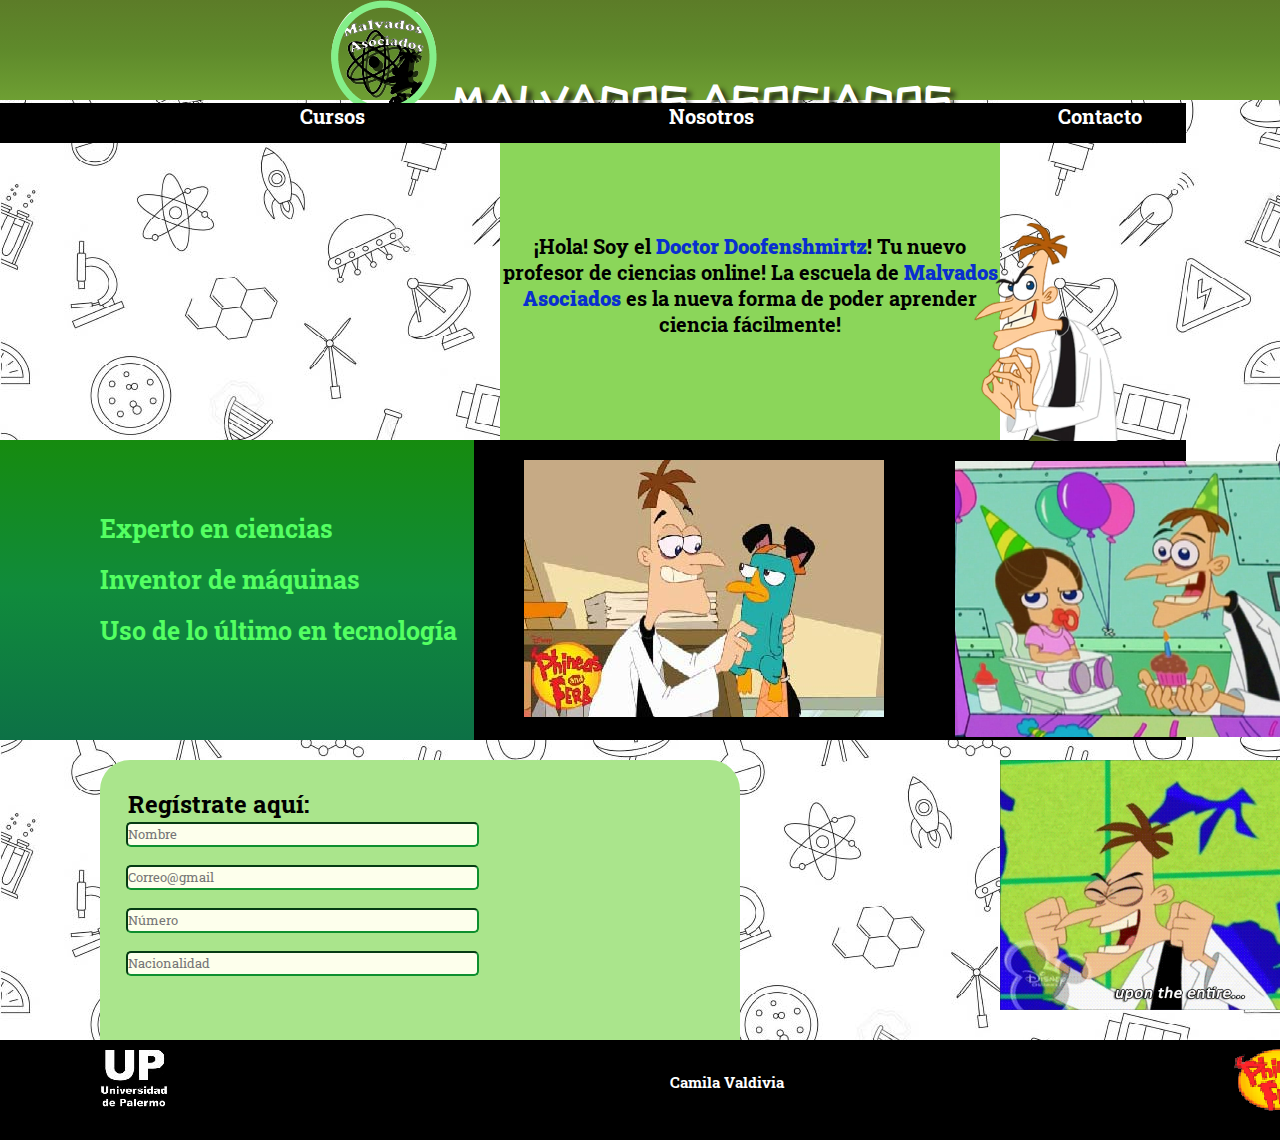
<file: index.html>
<!DOCTYPE html>
<html>
<head>
	<meta charset="utf-8">
	<meta name="viewport" content="width=device-width, initial-scale=1">
	<link rel="stylesheet" type="text/css" href="estilos.css">
	<title>Doof School</title>
</head>
<body class="grid-container">

	<header class="header">
			<a href="index.html"><img src="logo.png">
		<b>MALVADOS ASOCIADOS</a>	
	</header>
	<nav class="navbar">
		<ul>
			<li>
				<a href="Cursos.html">Cursos</a>
			</li>
			<li>
				<a href="nosotros.html">Nosotros</a>
			</li>
			<li>
				<a href="contacto.html">Contacto</a>
			</li>
		</ul>
	</nav>

	<div class="contenido">
		<div class="foto">
			<img src="doofpng.png">
		</div>
		<div class="hola">
			<p>¡Hola! Soy el <b class="color">Doctor Doofenshmirtz</b>! Tu nuevo profesor de ciencias online! La escuela de <b class="color">Malvados Asociados</b> es la nueva forma de poder aprender ciencia fácilmente!</p>
		</div>

		
	
	
	<div id="info">
		<ul>
			<br>
			<br>
			<br>
			<br>
			<li>Experto en ciencias</li> 
			<br>
			<br>
			<li>Inventor de máquinas</li>
			<br>
			<br>
			<li>Uso de lo último en tecnología</li>
			<br>
		</ul>
	</div>
	<div id="imagenes">
		<div class="imagen">
			<img src="doof1.jpg">
		</div>
		<div class="imagen2">
			<img src="doof2.png">
		</div>
	</div>
	

	<div class="registro">
		<form action="camiliita145@gmail.com" method="post" autocomplete="on">
			<div class="titulo">
				<h2>Regístrate aquí:</h2>
			</div>

			<input type="text" name="nombre" required placeholder="Nombre" class="cajas">
			<br>
			<br>

			<input type="text" name="correo" required placeholder="Correo@gmail" class="cajas">
			<br>
			<br>
			
			<input type="text" name="numero" required placeholder="Número" class="cajas">
			<br>
			<br>

			<input type="text" name="pais" required placeholder="Nacionalidad" class="cajas">
			<br>
			
		</form>
		<div class="gif">
			<img src="doofGIF.gif" width="360" height="250">
		</div>


	</div>

	<footer class="footer">
		<div class="logoUP">
			<a href="https://www.palermo.edu"><img src="logoUP.jpg"></a>
		</div>

		<div class="nombre">
			<a href="#">Camila Valdivia</a>
		</div>

		<div class="serie">
			<a href="https://www.disneyplus.com/es-419/series/phineas-and-ferb/1Vl0AKTYhC6U"><img src="logoPF.png"></a>
		</div>
	</footer>
	</div>

</body>
</html>
</file>
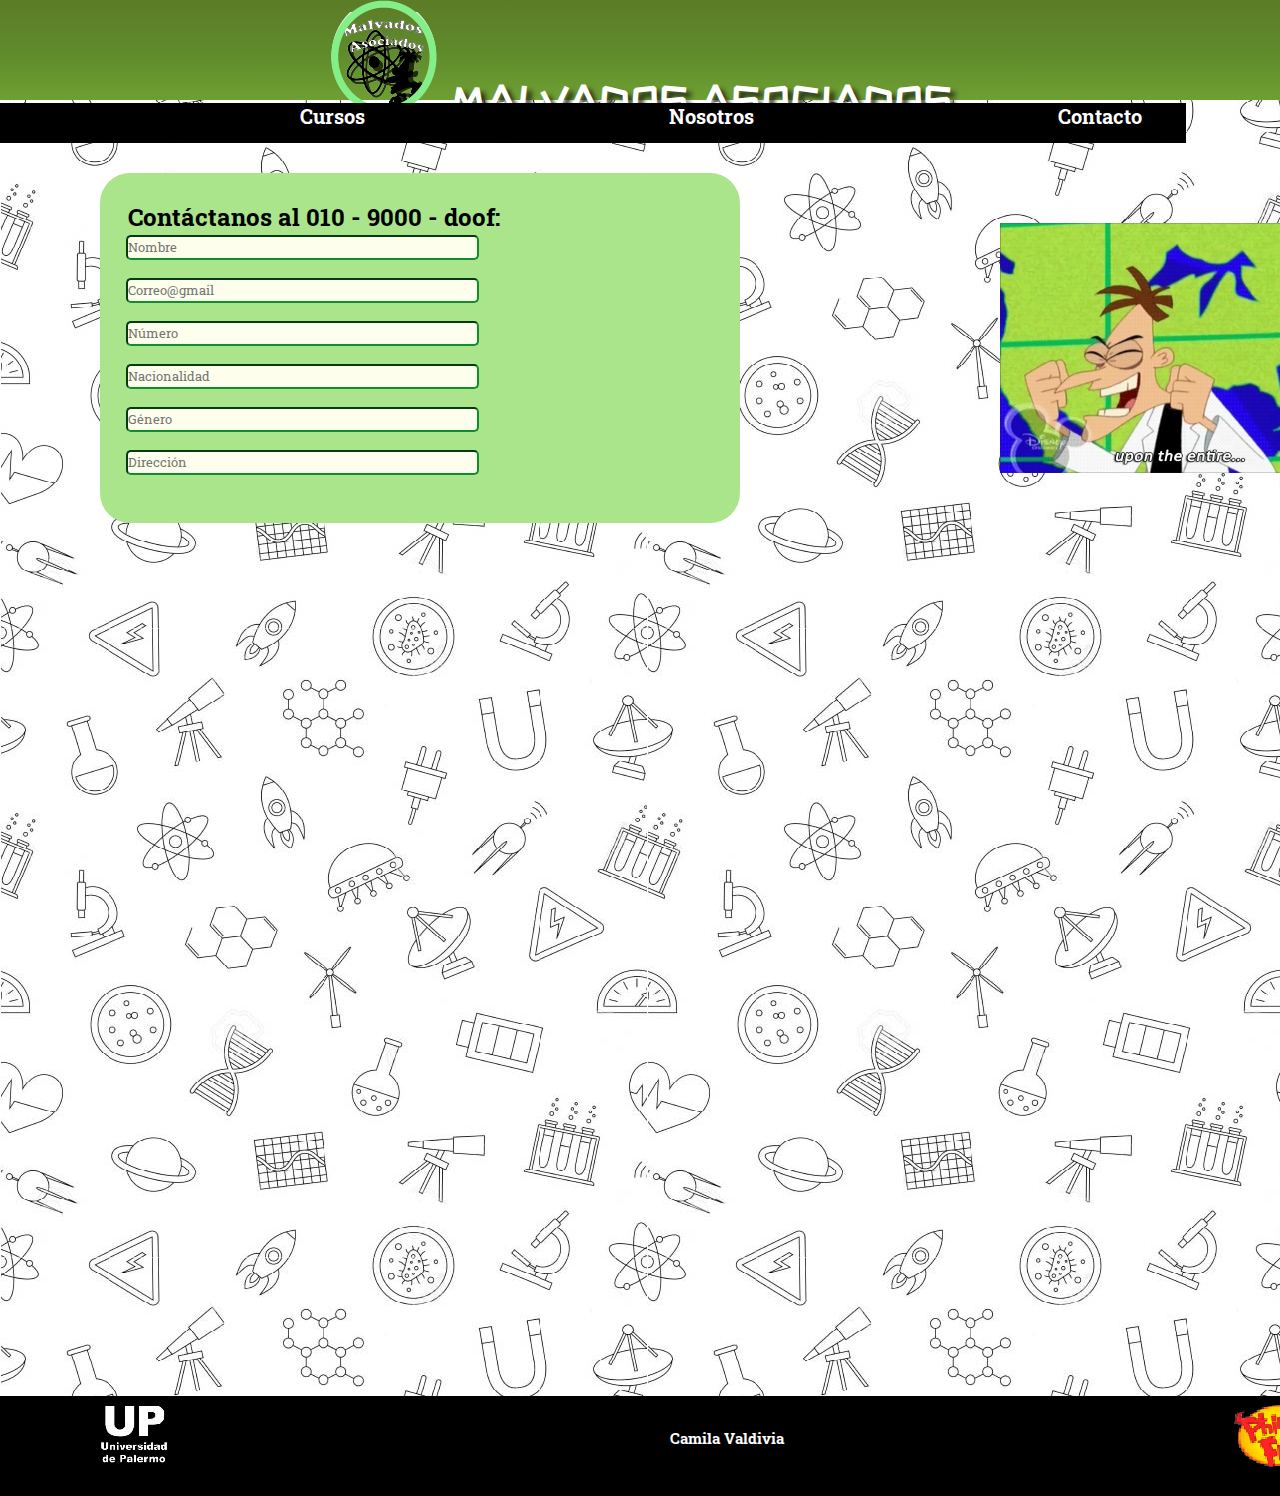
<file: contacto.html>
<!DOCTYPE html>
<html>
<head>
	<meta charset="utf-8">
	<meta name="viewport" content="width=device-width, initial-scale=1">
	<title>Contáctanos!</title>
	<link rel="stylesheet" type="text/css" href="estilos.css">
</head>
<body class="grid-container">
	<header class="header">
			<a href="index.html"><img src="logo.png">
		<b>MALVADOS ASOCIADOS</a>	
	</header>
	<nav class="navbar">
		<ul>
			<li>
				<a href="Cursos.html">Cursos</a>
			</li>
			<li>
				<a href="nosotros.html">Nosotros</a>
			</li>
			<li>
				<a href="contacto.html">Contacto</a>
			</li>
		</ul>
	</nav>

		<div class="registro2">
		<form action="camiliita145@gmail.com" method="post" autocomplete="on">
			<div class="titulo">
				<h2>Contáctanos al
				010 - 9000 - doof:</h2>
			</div>

			<input type="text" name="nombre" required placeholder="Nombre" class="cajas">
			<br>
			<br>

			<input type="text" name="correo" required placeholder="Correo@gmail" class="cajas">
			<br>
			<br>
			
			<input type="text" name="numero" required placeholder="Número" class="cajas">
			<br>
			<br>

			<input type="text" name="pais" required placeholder="Nacionalidad" class="cajas">
			<br>
			<br>
			<input type="text" name="genero" required placeholder="Género" class="cajas">
			<br>
			<br>
			<input type="text" name="Dirección" required placeholder="Dirección" class="cajas">
			<br>
			
		</form>
		<div class="gif2">
			<img src="doofGIF.gif" width="360" height="250">
		</div>

	<div class="videofinal"><iframe width="760" height="515" src="https://www.youtube.com/embed/JM0fq1-_5I0?start=75" title="YouTube video player" frameborder="0" allow="accelerometer; autoplay; clipboard-write; encrypted-media; gyroscope; picture-in-picture" allowfullscreen></iframe></div>


	<footer class="footer">
		<div class="logoUP">
			<a href="https://www.palermo.edu"><img src="logoUP.jpg"></a>
		</div>

		<div class="nombre">
			<a href="#">Camila Valdivia</a>
		</div>

		<div class="serie">
			<a href="https://www.disneyplus.com/es-419/series/phineas-and-ferb/1Vl0AKTYhC6U"><img src="logoPF.png"></a>
		</div>
	</footer>
</body>
</html>
</file>
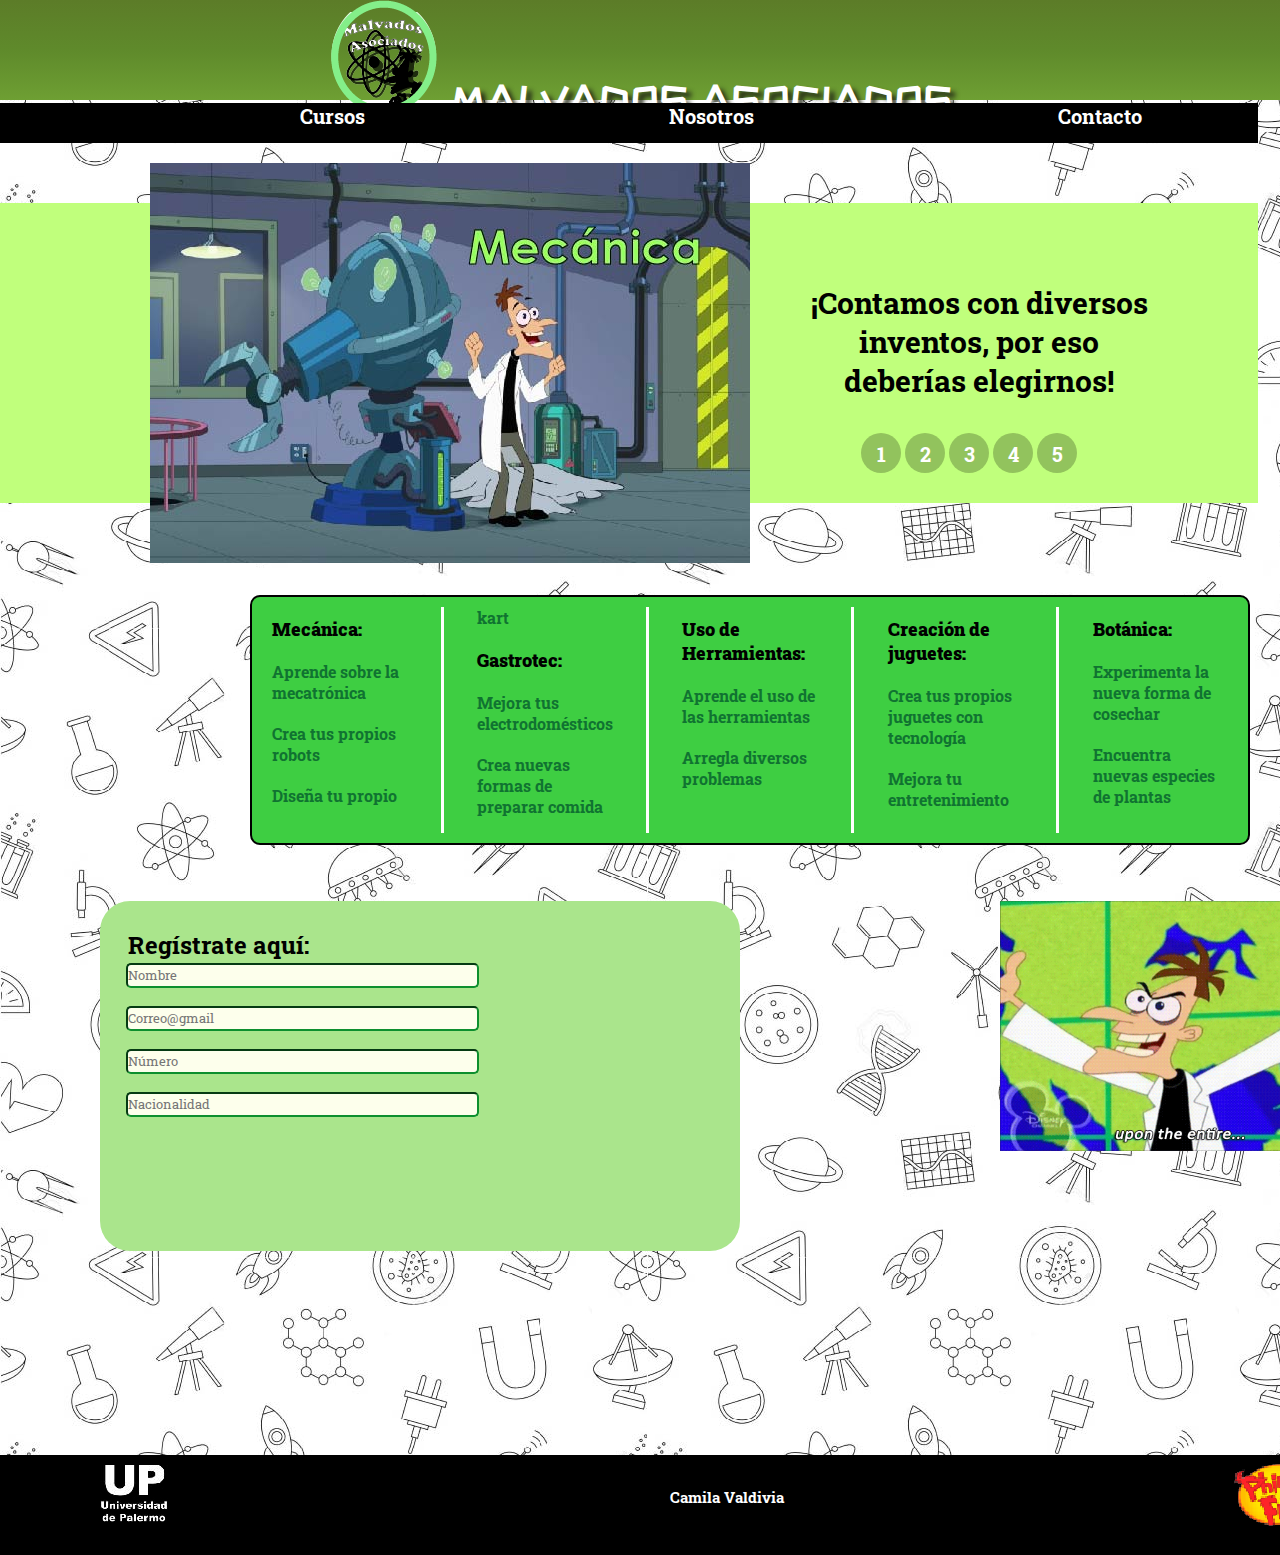
<file: Cursos.html>
<!DOCTYPE html>
<html>
<head>
	<meta charset="utf-8">
	<meta name="viewport" content="width=device-width, initial-scale=1">
	<link rel="stylesheet" type="text/css" href="estilos.css">
				
	<title>Cursos Doof</title>
</head>
<body>
<body class="grid-container">

	<header class="header">
			<a href="index.html"><img src="logo.png">
		<b>MALVADOS ASOCIADOS</a>	
	</header>
	<nav class="navbar">
		<ul>
			<li>
				<a href="Cursos.html">Cursos</a>
			</li>
			<li>
				<a href="nosotros.html">Nosotros</a>
			</li>
			<li>
				<a href="contacto.html">Contacto</a>
			</li>
		</ul>
	</nav>

	
	<div class="container">
		<ul class="slider">
			<li id="slide1">
				<img src="slide1.jpg">
			</li>
			<li id="slide2">
				<img src="slide2.png">
			</li>
			<li id="slide3">
				<img src="slide3.png">
			</li>
			<li id="slide4">
				<img src="slide4.png">
			</li>
			<li id="slide5">
				<img src="slide5.png">
			</li>
		</ul>
	<ul class="menu">
			<li>
				<a href="#slide1">1</a>
			</li>
			<li>
				<a href="#slide2">2</a>
			</li>
			<li>
				<a href="#slide3">3</a>
			</li>
			<li>
				<a href="#slide4">4</a>
			</li>
			<li>
				<a href="#slide5">5</a>
			</li>
		</ul>
		
	</div>

	<div class="texto">
		<p>¡Contamos con diversos<br>
		inventos, por eso<br> 
		deberías elegirnos!</p>
	</div>
	<br>
	<br>
	<br>
	<br>
	<div class="cursos">
		<h2><b>Mecánica:</b></h2>
		<p>Aprende sobre la mecatrónica</p>
		<p>Crea tus propios robots</p>
		<p>Diseña tu propio kart</p>
		<h2><b>Gastrotec:</b></h2>
		<p>Mejora tus electrodomésticos</p>
		<p>Crea nuevas formas de preparar comida</p>
		<h2><b>Uso de Herramientas:</b></h2>
		<p>Aprende el uso de las herramientas</p>
		<p>Arregla diversos problemas</p>
		<h2><b>Creación de juguetes:</b></h2>
		<p>Crea tus propios juguetes con tecnología</p>
		<p>Mejora tu entretenimiento</p>
		<h2><b>Botánica:</b></h2>
		<p>Experimenta la nueva forma de cosechar</p>
		<p>Encuentra nuevas especies de plantas</p>
	</div>
	<br>
	<br>
		<div class="registro">
		<form action="camiliita145@gmail.com" method="post" autocomplete="on">
			<div class="titulo">
				<h2>Regístrate aquí:</h2>
			</div>

			<input type="text" name="nombre" required placeholder="Nombre" class="cajas">
			<br>
			<br>

			<input type="text" name="correo" required placeholder="Correo@gmail" class="cajas">
			<br>
			<br>
			
			<input type="text" name="numero" required placeholder="Número" class="cajas">
			<br>
			<br>

			<input type="text" name="pais" required placeholder="Nacionalidad" class="cajas">
			<br>
			
		</form>
		<div class="gif">
			<img src="doofGIF.gif" width="360" height="250">
		</div>

	<footer class="footer">
		<div class="logoUP">
			<a href="https://www.palermo.edu"><img src="logoUP.jpg"></a>
		</div>

		<div class="nombre">
			<a href="#">Camila Valdivia</a>
		</div>

		<div class="serie">
			<a href="https://www.disneyplus.com/es-419/series/phineas-and-ferb/1Vl0AKTYhC6U"><img src="logoPF.png"></a>
		</div>
	</footer>

</body>
</html>
</file>
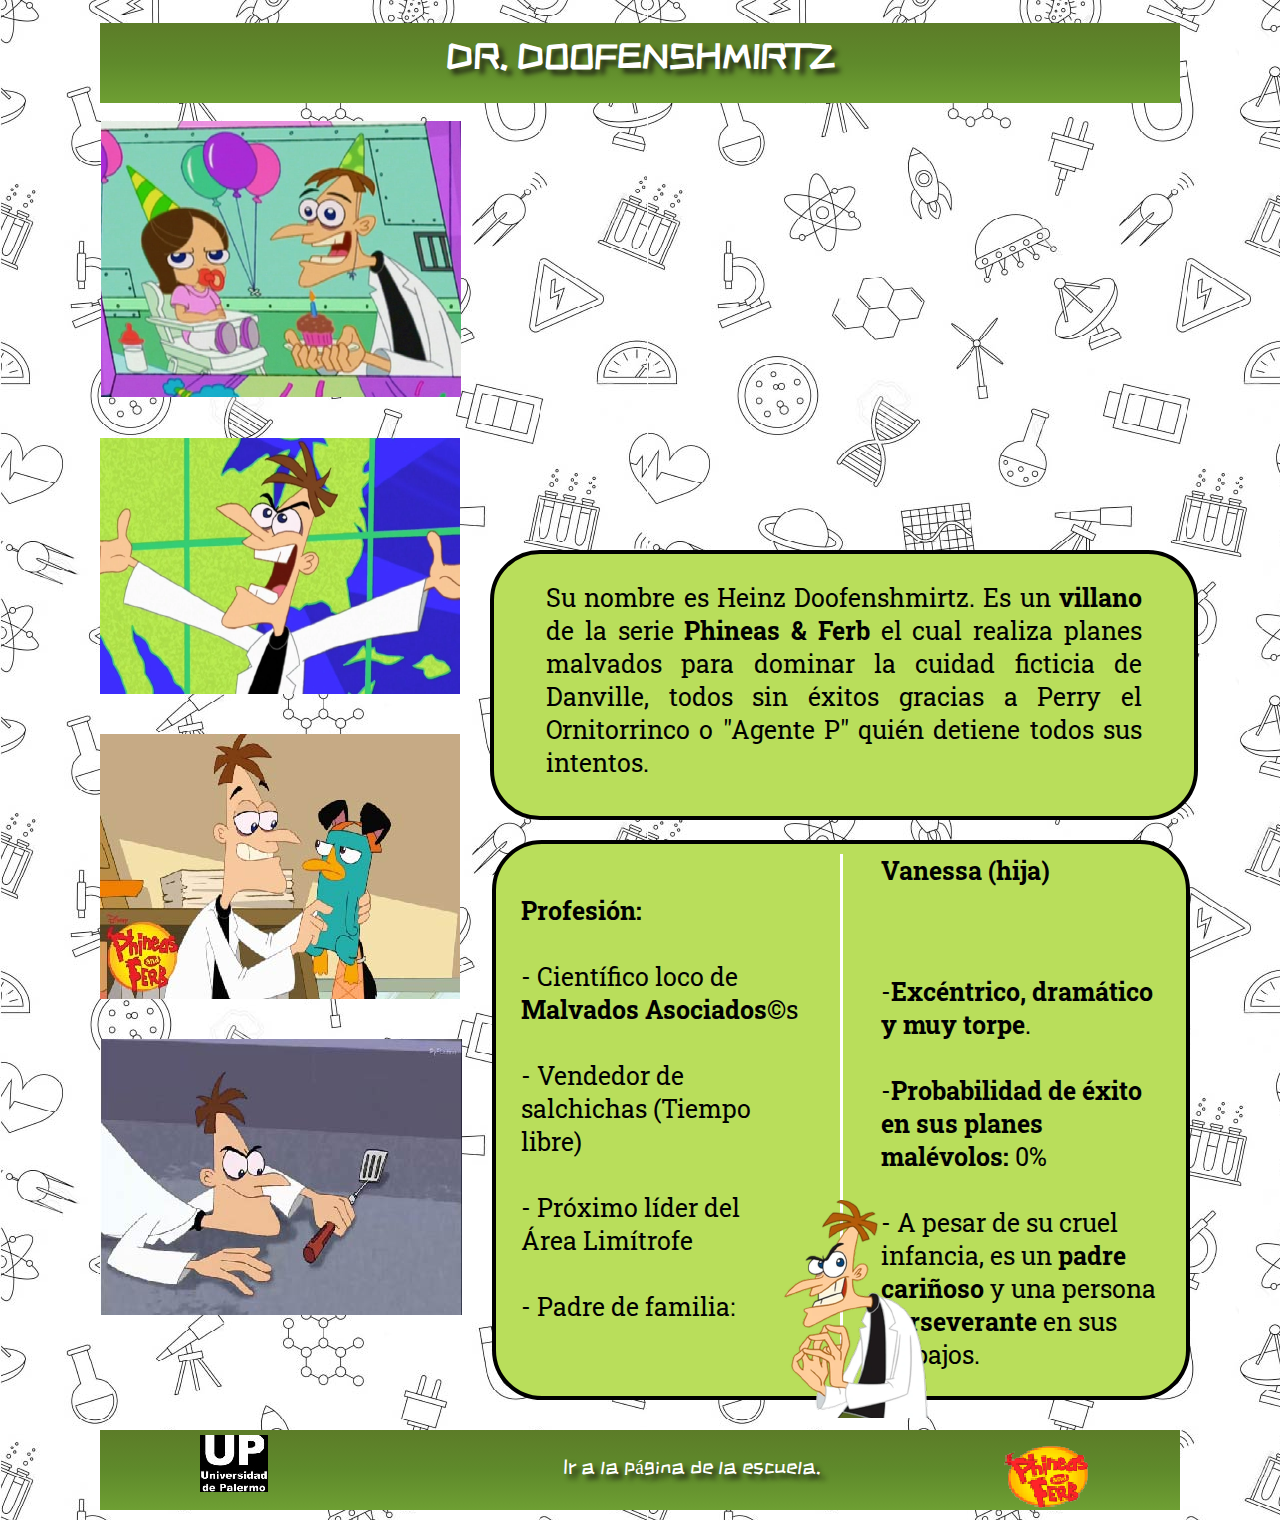
<file: doof.html>
<!DOCTYPE html>
<html>
<head>
	<meta charset="utf-8">
	<title>Dr. Heinz Doofenshmirtz</title>
	<link rel="stylesheet" type="text/css" href="doof.css">
	<meta name="viewport" content="width=device-width, initial-scale=1.0, user-scalable=no">

</head>
<body>
	
	<div id="contenedor">
	<header><h1>DR. DOOFENSHMIRTZ</h1></header>
	<br>


	

		<div id="imagenes">
			<img src="doof2.png" class="cuarto">
			<br>
			<br>
			<br>
			<img src="doof1.png" class="tercero">
			<br>
			<br>
			<br>
			<img src="doof3.jpg" class="primero">
			<br>
			<br>
			<br>
			<img src="doof4.jpg" class="segundo">
		</div>
			
		<div id="video">
			<iframe width="560" height="415" src="https://www.youtube.com/embed/T79GB5SiIog?start=1" title="YouTube video player" frameborder="0" allow="accelerometer; autoplay; clipboard-write; encrypted-media; gyroscope; picture-in-picture" allowfullscreen></iframe>
		</div>
		<div id="png"><img src="doofpng.png"></div>
		<div id="contexto">
			<p>Su nombre es Heinz Doofenshmirtz. Es un <b>villano</b> de la serie <b>Phineas & Ferb</b> el cual realiza planes malvados para dominar la cuidad ficticia de Danville, todos sin éxitos gracias a Perry el Ornitorrinco o  "Agente P" quién detiene todos sus intentos.</p>
		</div>
		<div id="columnas">
				<p> <b>Profesión:</b><br>
				<br>- Científico loco de <b>Malvados Asociados©</b>s<br>
				<br>- Vendedor de salchichas (Tiempo libre)<br>
				<br>- Próximo líder del Área Limítrofe<br>
				<br>- Padre de familia: <b>Vanessa (hija)</b><br>
				<br></p>
				<p>-<b>Excéntrico, dramático y muy torpe</b>.<br> 
				<br>-<b>Probabilidad de éxito en sus planes malévolos:</b> 0%<br>
				 <br>- A pesar de su cruel infancia, es un <b>padre cariñoso</b> y una persona <b>perseverante</b> en sus trabajos.<br>
		</div>

		<footer>
			<div id="logo"><img src="logoUP.jpg"></div>
			<div id="nombre"><a href="nosotros.html">Ir a la página de la escuela.</a></div>
			<div id="serie"><img src="logoPF.png"></div>
		</footer>
	</div>
	
</body>
</html>
</file>
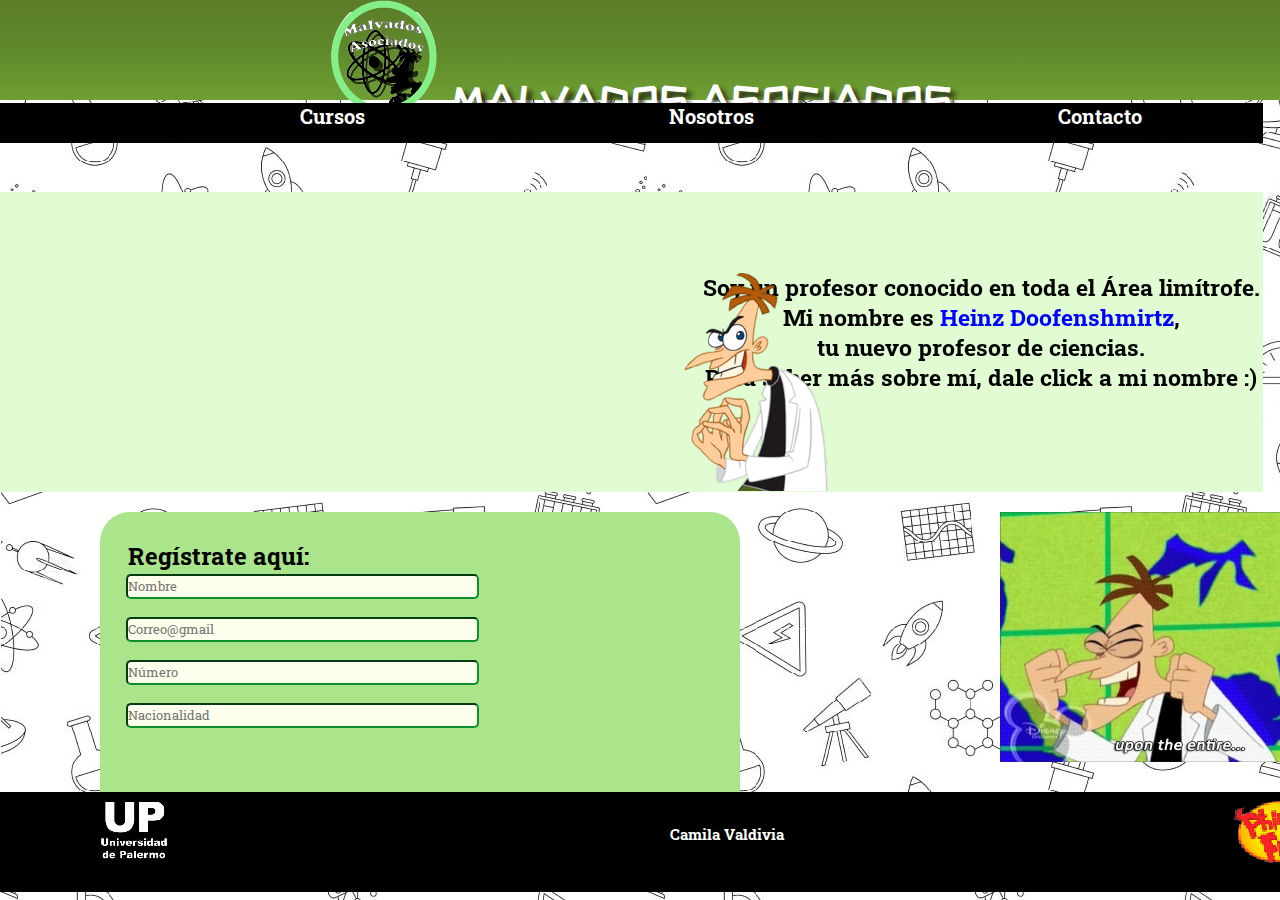
<file: nosotros.html>
<!DOCTYPE html>
<html>
<head>
	<meta charset="utf-8">
	<meta name="viewport" content="width=device-width, initial-scale=1">
	<title>Sobre mí</title>
	<link rel="stylesheet" type="text/css" href="estilos.css">
</head>
<body class="grid-container">

	<header class="header">
			<a href="index.html"><img src="logo.png">
		<b>MALVADOS ASOCIADOS</a>	
	</header>
	<nav class="navbar">
		<ul>
			<li>
				<a href="Cursos.html">Cursos</a>
			</li>
			<li>
				<a href="nosotros.html">Nosotros</a>
			</li>
			<li>
				<a href="contacto.html">Contacto</a>
			</li>
		</ul>
	</nav>

	<div id="png"><img src="doofpng.png"></div>

	<div id="video">
		<iframe width="560" height="315" src="https://www.youtube.com/embed/ZGeCZARMYv4?start=75" title="YouTube video player" frameborder="0" allow="accelerometer; autoplay; clipboard-write; encrypted-media; gyroscope; picture-in-picture" allowfullscreen></iframe>
	</div>

	<div class="acerca">
		<p>Soy un profesor conocido en toda el Área limítrofe.<br> Mi nombre es <a href="doof.html">Heinz Doofenshmirtz</a>,<br> tu nuevo profesor de ciencias.
		<br>Para saber más sobre mí, dale click a mi nombre :)</p>
	</div>

	<div class="registro">
		<form action="camiliita145@gmail.com" method="post" autocomplete="on">
			<div class="titulo">
				<h2>Regístrate aquí:</h2>
			</div>

			<input type="text" name="nombre" required placeholder="Nombre" class="cajas">
			<br>
			<br>

			<input type="text" name="correo" required placeholder="Correo@gmail" class="cajas">
			<br>
			<br>
			
			<input type="text" name="numero" required placeholder="Número" class="cajas">
			<br>
			<br>

			<input type="text" name="pais" required placeholder="Nacionalidad" class="cajas">
			<br>
			
		</form>
		<div class="gif">
			<img src="doofGIF.gif" width="360" height="250">
		</div>


	</div>

	<footer class="footer">
		<div class="logoUP">
			<a href="https://www.palermo.edu"><img src="logoUP.jpg"></a>
		</div>

		<div class="nombre">
			<a href="#">Camila Valdivia</a>
		</div>

		<div class="serie">
			<a href="https://www.disneyplus.com/es-419/series/phineas-and-ferb/1Vl0AKTYhC6U"><img src="logoPF.png"></a>
		</div>
	</footer>
</body>
</html>
</file>
<file: estilos.css>
@import url('https://fonts.googleapis.com/css2?family=Roboto+Slab&family=ZCOOL+KuaiLe&display=swap');

*{
	box-sizing: border-box;
	margin: 0;
	padding: 0;
}

html{
	height: 100%;
}

@media (min-width: 1200px) {
.grid-container {
	display: grid;
	gap: 3px;
	grid-template: 
	"header header header" 100px
	"navbar navbar navbar " 50px
	"contenido contenido contenido"	280px
	"info info info" 100px
	"registro registro registro" 50px
	"footer footer footer" 40px
	;
}

body {
	background-image: url(pattern.jpg);
}

header {
	font-family: 'ZCOOL KuaiLe', cursive;
		text-align: center;
	background-image: linear-gradient(rgb(92, 124, 40 ) 0%, rgb(95, 138, 43 ) 50%, rgb(110, 159, 51) 100%);
}

header a {
	text-decoration: none;
	color: #ffffff;	
	text-shadow: 5px 5px 5px #242917;
	padding: 10px;
	font-size: 40px;
	margin-top: 40px;
}

.header{
	grid-area: header;	
}

nav {
	background-color: #000000;
	font-family: 'Roboto Slab', serif;
	height: 40px;
}

li {
	display: inline;
}

nav a {
	color: #ffffff;
	font-size: 20px;
	text-decoration: none;
	text-align: center;
	padding-left: 300px;
}

.navbar{
	grid-area: navbar;
}

#contenido {
	grid-area: contenido;
	grid-gap: 20px;
	height: 300px;
}

.hola {
	background-color: #8BD65A;
	width: 500px;
	margin-left: 500px;
	padding-top: 90px;
}

.hola p {
	text-align: center;
	font-family: 'Roboto Slab', serif;
	padding-bottom: 103px;
	font-size: 20px;
}
.color {
	color: #092FCF;
}

.foto {
	position: absolute;
	padding-top: 80px;
	padding-left: 950px;
}

#info {
	grid-area: info;
	background-image: linear-gradient(rgb(22, 139, 15 ) 0%, rgb(16, 139, 60 ) 50%, rgb(13, 113, 70 ) 100%);
	width: 40%;
	height: 300px;
}

#info li {
	color: #54FF62;
	font-family: 'Roboto Slab', serif;
	font-size: 25px;
	text-align: left;
	padding-left: 100px;
	padding-top: 50px;
}

#imagenes {
	float: right;
	background-color: #000000;
	width: 60%;
	margin-top: -300px;
	height: 300px;
}
.imagen {
	margin-left: 50px;
	margin-top: 20px;

}

.imagen2 {
	margin-left: 480px;
	margin-top: -260px;
}

.registro {
	grid-area: registro;
	width: 100%;

	position: absolute;
}

form {
	background-color: #AAE58C;
	width: 50%;
	margin-right: auto;
	margin-left: 100px;
	margin-top: 20px;
	padding: 2%;
	border-radius: 30px;
	height: 250px;
}

.titulo {
	font-family: 'Roboto Slab', serif;
	color: #000000;
	padding: 2px;
}

.cajas {
	font-family: 'Roboto Slab', serif;
	width: 60%;
	height: 25px;
	border-color: #0D8F2E;
	background-color: #FDFFEC;
	border-radius: 5px;
}

.gif {
	margin-left: 1000px;
	margin-top: -350px;
}

footer {
	background-color: #000000;
	font-family: 'Roboto Slab', serif;
	width: 100%;
	margin-top: 300px;
	position: absolute;
	height: 100px;
}
.footer {
	grid-area: footer;
}

.logoUP {
	padding-top: 10px;
	padding-left: 100px;
}

.nombre {
	padding-top: 30px;
	padding-left: 670px;
	margin-top: -70px;
}
.nombre a {
	text-decoration: none;
	color: #ffffff;
	font-size: 15px;
}

.serie {
	margin-top: -50px;
	padding-left: 1230px;
}

.container {
	padding-top: 20px;
	height: 400px;
	padding-left: 150px;
}

ul, li {
	margin: 0px;
	padding: 0px;
	list-style: none;
}

ul.slider {
	position: relative;
	width: 600px;
	height: 400px;
}

ul.slider li {
	position: absolute;
	left: 0;
	top: 0;
	opacity: 0;
	width: inherit;
	height: inherit;
	transition: opacity .5s;

}

ul.slider li img {
	width: 100%;
	height: 400px;
	object-fit: cover;

}

ul.slider li:first-child {
	opacity: 1;
}

ul.slider li:target {
	opacity: 1;
}

.menu {
	text-align: center;
	margin: 20px;
	margin-left: -470px;
	margin-right: -1000px;
	margin-top: -130px;
}

.menu li {
	display: inline;
	text-align: center;

	padding-bottom: 400px;
}

.menu li a {
	display: inline-block;
	color: white;
	text-decoration: none;
	background-color: #92C35D;
	padding:8px;
	width: 40px;
	height: 40px;
	font-size: 20px;
	border-radius: 100%;
	font-family: 'Roboto Slab', serif;
}


.texto {
	background-color: #C0FF7C;
	height: 300px;
	margin-top: -340px;
}

.texto p {
	font-family: 'Roboto Slab', serif;
	font-size: 30px;
	text-align: center;
	padding-top: 80px;
	margin-left: 700px;
}


.cursos {
	background-color: #3ECE42;
	width: 1000px;
	height: 250px;
	margin-top: 20px;
	padding: 10px;
	margin-left: 250px;
	column-count: 5;
	column-gap: 50px;
	column-rule: 3px solid #ffffff;
	border: 2px solid #000000;
	border-radius: 10px;
}

.cursos h2 {
	font-family: 'Roboto Slab', serif;
	font-size: 18px;
	padding: 10px;
}

.cursos p {
	font-family: 'Roboto Slab', serif;
	font-size: 16px;
	color: #107331;
	padding: 10px;
}

#video {
	padding-top: 30px;
	padding-left: 150px;
}

#png {
	position: absolute;
	padding-top: 130px;
	padding-left: 660px;
}

.acerca {
	background-color: #E1FBD2;
	height: 300px;
	margin-top: -300px;
}

.acerca p {
		font-family: 'Roboto Slab', serif;
	font-size: 23px;
	text-align: center;
	padding-top: 80px;
	margin-left: 700px;
}

.acerca a {
	text-decoration: none;
	color: blue;
}

.registro2 {
	padding-top: 10px;
	grid-area: registro;
	width: 100%;
	position: absolute;
}

form {
	background-color: #AAE58C;
	width: 50%;
	margin-right: auto;
	margin-left: 100px;
	margin-top: 20px;
	padding: 2%;
	border-radius: 30px;
	height: 350px;
}

.gif2 {
	margin-left: 1000px;
	margin-top: -300px;
}

.videofinal {
	padding-top: 100px;
	padding-left: 320px;
}

}
</file>
<file: doof.css>
@import url('https://fonts.googleapis.com/css2?family=Roboto+Slab&display=swap');
@import url('https://fonts.googleapis.com/css2?family=Roboto+Slab&family=ZCOOL+KuaiLe&display=swap');
@import url('https://fonts.googleapis.com/css2?family=Roboto+Slab&family=Source+Code+Pro:ital,wght@0,600;1,600&family=ZCOOL+KuaiLe&display=swap');

/* XX-Large  (larger desktops, 1400px and up)*/
@media (min-width: 1400px) { 
      main{ width: 100%;
      margin-left: auto;
      margin-right: auto;
  }

body {
	background-color: #ffffff;
	background-image: url("pattern.jpg");
	backface-visibility: cover;
}

#contenedor {
	width: 1080px;
	margin-left: auto;
	margin-right: auto;
	margin-top: 10px;
}

header {
	font-family: 'ZCOOL KuaiLe', cursive;
	background-image: linear-gradient(rgb(92, 124, 40 ) 0%, rgb(95, 138, 43 ) 50%, rgb(110, 159, 51) 100%);
	height: 100px;
	text-shadow: 5px 5px 5px #242917;
}

h1 {
	padding-top: 25px;
	text-align: center;
	color: #ffffff;
	font-size: 50px;
}


#png {
	position: absolute;
	padding-top: 440px;
	padding-left: 660px;
}

#imagenes {
	width: 360px;
	height: 1200px;
	opacity: 100%;

}

#video {
	padding: 200px;
	margin-left: 270px;
	margin-right: auto;
	margin-top: -1400px;

}

#contexto {
	background-color: #B9DE5B;
	width: 696px;
	margin-left: 390px;
	margin-top: -190px;
	padding: 2px;
	border: 4px solid #000000;
	border-radius: 50px;
}

#contexto p {
	font-family: 'Roboto Slab', serif;
	text-align: justify;
	font-size: 25px;
	padding-left: 50px;
	padding-right: 50px;
	padding-bottom: 10px;
}

#columnas {
	width: 680px;
	margin-top: 20px;
	padding: 10px;
	background-color: #B9DE5B;
	margin-left: auto;
	margin-right: -10px;
	column-count: 2;
	column-gap: 50px;
	column-rule: 3px solid #ffffff;
	border: 4px solid #000000;
	border-radius: 50px;
}


#columnas p {
	padding: 10px;
	font-family: 'Roboto Slab', serif;
	text-align: left;
	font-size: 25px;
}

footer {

	height: 80px;
	background-image: linear-gradient(rgb(92, 124, 40 ) 0%, rgb(95, 138, 43 ) 50%, rgb(110, 159, 51) 100%);
	margin-top: 20px;

}


#nombre {
	font-family: 'ZCOOL KuaiLe', cursive;
	margin-left: 463px;
	margin-top: -50px;
}
#nombre a {
	text-decoration: none;
	color: #ffffff;
	font-size: 19px;
	text-shadow: 5px 5px 5px #242917;
}

#logo {
	margin-left: 100px;
	padding-top: 10px;
	filter: invert ;
}

#serie {
	margin-left: 900px;
	margin-top: -40px;
}
}



/* X-Large  (larger desktops, 1200px and up)*/
@media (min-width: 1200px) and (max-width: 1399px){ 
      main{ width: 100%;
      margin-left: auto;
      margin-right: auto;
  }

body {
	background-color: #ffffff;
	background-image: url("pattern.jpg");
	backface-visibility: cover;
}

#contenedor {
	width: 1080px;
	margin-left: auto;
	margin-right: auto;
	margin-top: 10px;
}

header {
	font-family: 'ZCOOL KuaiLe', cursive;
	background-image: linear-gradient(rgb(92, 124, 40 ) 0%, rgb(95, 138, 43 ) 50%, rgb(110, 159, 51) 100%);
	height: 80px;
	text-shadow: 5px 5px 5px #242917;
}

h1 {
	padding-top: 15px;
	text-align: center;
	color: #ffffff;
	font-size: 35px;
}


#png {
	position: absolute;
	padding-top: 460px;
	padding-left: 660px;
}

#imagenes {
	width: 360px;
	height: 520px;
	opacity: 100%;

}

#video {
	padding: 200px;
	margin-left: 260px;
	margin-right: auto;
	margin-top: -720px;

}

#contexto {
	background-color: #B9DE5B;
	width: 696px;
	margin-left: 390px;
	margin-top: -190px;
	padding: 2px;
	border: 4px solid #000000;
	border-radius: 50px;
}

#contexto p {
	font-family: 'Roboto Slab', serif;
	text-align: justify;
	font-size: 25px;
	padding-left: 50px;
	padding-right: 50px;
	padding-bottom: 10px;
}

#columnas {
	width: 670px;
	margin-top: 20px;
	padding: 10px;
	background-color: #B9DE5B;
	margin-left: auto;
	margin-right: -10px;
	column-count: 2;
	column-gap: 50px;
	column-rule: 3px solid #ffffff;
	border: 4px solid #000000;
	border-radius: 50px;
}


#columnas p {
	padding: 15px;
	font-family: 'Roboto Slab', serif;
	text-align: left;
	font-size: 25px;
}

footer {
	height: 80px;
	background-image: linear-gradient(rgb(92, 124, 40 ) 0%, rgb(95, 138, 43 ) 50%, rgb(110, 159, 51) 100%);
	margin-top: 30px;
}


#nombre {
	font-family: 'ZCOOL KuaiLe', cursive;
	margin-left: 463px;
	margin-top: -40px;
}
#nombre a {
	text-decoration: none;
	color: #ffffff;
	font-size: 20px;
	text-shadow: 5px 5px 5px #242917;
}

#logo {
	margin-left: 100px;
	padding-top: 5px;
}

#serie {
	margin-left: 900px;
	margin-top: -40px;
}
}


/* Large  (desktops, 992px and up)*/
@media (min-width: 992px) and (max-width: 1199px){ 
      main{ width: 100%;
      margin-left: auto;
      margin-right: auto;
  }

body {
	background-color: #ffffff;
	background-image: url("pattern.jpg");
	backface-visibility: cover;
}

#contenedor {
	width: 1080px;
	margin-left: auto;
	margin-right: auto;
	margin-top: 10px;
}

header {
	font-family: 'ZCOOL KuaiLe', cursive;
	background-image: linear-gradient(rgb(92, 124, 40 ) 0%, rgb(95, 138, 43 ) 50%, rgb(110, 159, 51) 100%);
	height: 80px;
	text-shadow: 5px 5px 5px #242917;
}

h1 {
	padding-top: 20px;
	text-align: center;
	color: #ffffff;
	font-size: 35px;
}


#png {
	position: absolute;
	padding-top: 278px;
	padding-left: 100px;
}

#imagenes {
	width: 360px;
	height: 520px;
	opacity: 100%;
	padding: 10px;
	padding-top: 10px;
}

.segundo {
	display: none;
}

#video {
	padding: 200px;
	margin-left: 220px;
	margin-right: auto;
	margin-top: -720px;

}

#contexto {
	background-color: #B9DE5B;
	width: 570px;
	margin-left: 390px;
	margin-top: -190px;
	padding: 2px;
	border: 4px solid #000000;
	border-radius: 50px;
}

#contexto p {
	font-family: 'Roboto Slab', serif;
	text-align: justify;
	font-size: 22px;
	padding-left: 50px;
	padding-right: 50px;
	padding-bottom: 10px;
}

#columnas {
	width: 560px;
	margin-top: 20px;
	padding: 10px;
	background-color: #B9DE5B;
	margin-left: auto;
	margin-right: 110px;
	column-count: 2;
	column-gap: 50px;
	column-rule: 3px solid #ffffff;
	border: 4px solid #000000;
	border-radius: 50px;
}


#columnas p {
	padding: 10px;
	font-family: 'Roboto Slab', serif;
	text-align: left;
	font-size: 20px;
}

footer {
	height: 70px;
	background-image: linear-gradient(rgb(92, 124, 40 ) 0%, rgb(95, 138, 43 ) 50%, rgb(110, 159, 51) 100%);
	margin-top: 15px;

}


#nombre {
	font-family: 'ZCOOL KuaiLe', cursive;
	margin-left: 463px;
	margin-top: -40px;
}
#nombre a {
	text-decoration: none;
	color: #ffffff;
	font-size: 20px;
	text-shadow: 5px 5px 5px #242917;
}

#logo {
	margin-left: 120px;
	padding-top: 5px;
}

#serie {
	margin-left: 810px;
	margin-top: -50px;
}
}

/* Medium  (tablets, 768px and up)*/
@media (min-width: 768px) and (max-width: 991px){ 
      main{ width: 100%;
      margin-left: auto;
      margin-right: auto;
  }

body {
	background-color: #ffffff;
	background-image: url("pattern.jpg");
	backface-visibility: cover;
}

#contenedor {
	width: 760px;
	margin-left: auto;
	margin-right: auto;
	margin-top: 10px;
}

header {
	font-family: 'ZCOOL KuaiLe', cursive;
	background-image: linear-gradient(rgb(92, 124, 40 ) 0%, rgb(95, 138, 43 ) 50%, rgb(110, 159, 51) 100%);
	height: 80px;
	text-shadow: 5px 5px 5px #242917;
}

h1 {
	padding-top: 20px;
	text-align: center;
	color: #ffffff;
	font-size: 35px;
}


#png {
	position: absolute;
	padding-top: 220px;
	padding-left: 530px;
}

#imagenes {
	width: 360px;
	height: 520px;
	opacity: 100%;
	padding: 10px;
	padding-top: 10px;
}

.segundo {
	display: none;
}

.primero {
	display: none;
}

.tercero {
	display: none;
}

.cuarto {
	display: none;
}

#video {
	padding: 200px;
	margin-left: -120px;
	margin-right: auto;
	margin-top: -720px;

}

#contexto {
	background-color: #B9DE5B;
	width: 570px;
	margin-left: 70px;
	margin-top: -190px;
	padding: 2px;
	border: 4px solid #000000;
	border-radius: 50px;
}

#contexto p {
	font-family: 'Roboto Slab', serif;
	text-align: justify;
	font-size: 18px;
	padding-left: 50px;
	padding-right: 50px;
	padding-bottom: 10px;
}

#columnas {
	width: 560px;
	margin-top: 20px;
	padding: 10px;
	background-color: #B9DE5B;
	margin-left: 70px;
	margin-right: 110px;
	column-count: 2;
	column-gap: 50px;
	column-rule: 3px solid #ffffff;
	border: 4px solid #000000;
	border-radius: 50px;
}


#columnas p {
	padding: 10px;
	font-family: 'Roboto Slab', serif;
	text-align: left;
	font-size: 18px;
}

footer {
	height: 70px;
	background-image: linear-gradient(rgb(92, 124, 40 ) 0%, rgb(95, 138, 43 ) 50%, rgb(110, 159, 51) 100%);
	margin-top: 15px;

}


#nombre {
	font-family: 'ZCOOL KuaiLe', cursive;
	margin-left: 300px;
	margin-top: -40px;
}
#nombre a {
	text-decoration: none;
	color: #ffffff;
	font-size: 20px;
	text-shadow: 5px 5px 5px #242917;
}

#logo {
	margin-left: 80px;
	padding-top: 5px;
}

#serie {
	margin-left: 560px;
	margin-top: -50px;
}
}

/* Small  (mobiles, 576px and up)*/
@media (min-width: 576px) and (max-width: 767px){ 
      main{ width: 100%;
      margin-left: auto;
      margin-right: auto;
  }

body {
	background-color: #ffffff;
	background-image: url("pattern.jpg");
	backface-visibility: cover;
}

#contenedor {
	width: 500px;
	margin-left: auto;
	margin-right: auto;
	margin-top: 10px;
}

header {
	font-family: 'ZCOOL KuaiLe', cursive;
	background-image: linear-gradient(rgb(92, 124, 40 ) 0%, rgb(95, 138, 43 ) 50%, rgb(110, 159, 51) 100%);
	height: 80px;
	text-shadow: 5px 5px 5px #242917;
}

h1 {
	padding-top: 20px;
	text-align: center;
	color: #ffffff;
	font-size: 30px;
}


#png {
	position: absolute;
	padding-top: -170px;
	padding-left: 330px;
}

#imagenes {
	width: 360px;
	height: 520px;
	opacity: 100%;
	padding: 5px;
	padding-top: -15px;
	margin-left: 70px;
}

.segundo {
	display: none;
}

.primero {
	display: none;
}

.tercero {
	display: none;
}
#video {
	display: none;
}

#contexto {
	background-color: #B9DE5B;
	width: 500px;
	margin-left: 5px;
	margin-top: -240px;
	padding: 2px;
	border: 4px solid #000000;
	border-radius: 50px;
}

#contexto p {
	font-family: 'Roboto Slab', serif;
	text-align: justify;
	font-size: 15px;
	padding-left: 50px;
	padding-right: 50px;
	padding-bottom: 10px;
}

#columnas {
	width: 500px;
	margin-top: 20px;
	padding: 5px;
	background-color: #B9DE5B;
	margin-left: 1px;
	margin-right: 110px;
	column-count: 1;
	column-gap: 50px;
	column-rule: 3px solid #ffffff;
	border: 4px solid #000000;
	border-radius: 50px;
}


#columnas p {
	padding: 10px;
	font-family: 'Roboto Slab', serif;
	text-align: left;
	font-size: 15px;
}

footer {
	height: 70px;
	background-image: linear-gradient(rgb(92, 124, 40 ) 0%, rgb(95, 138, 43 ) 50%, rgb(110, 159, 51) 100%);
	margin-top: 15px;
	width: 520px;
}


#nombre {
	font-family: 'ZCOOL KuaiLe', cursive;
	margin-left: 180px;
	margin-top: -40px;
}
#nombre a {
	text-decoration: none;
	color: #ffffff;
	font-size: 15px;
	text-shadow: 5px 5px 5px #242917;
}

#logo {
	margin-left: 20px;
	padding-top: 5px;
}

#serie {
	margin-left: 390px;
	margin-top: -45px;
}
}
</file>
